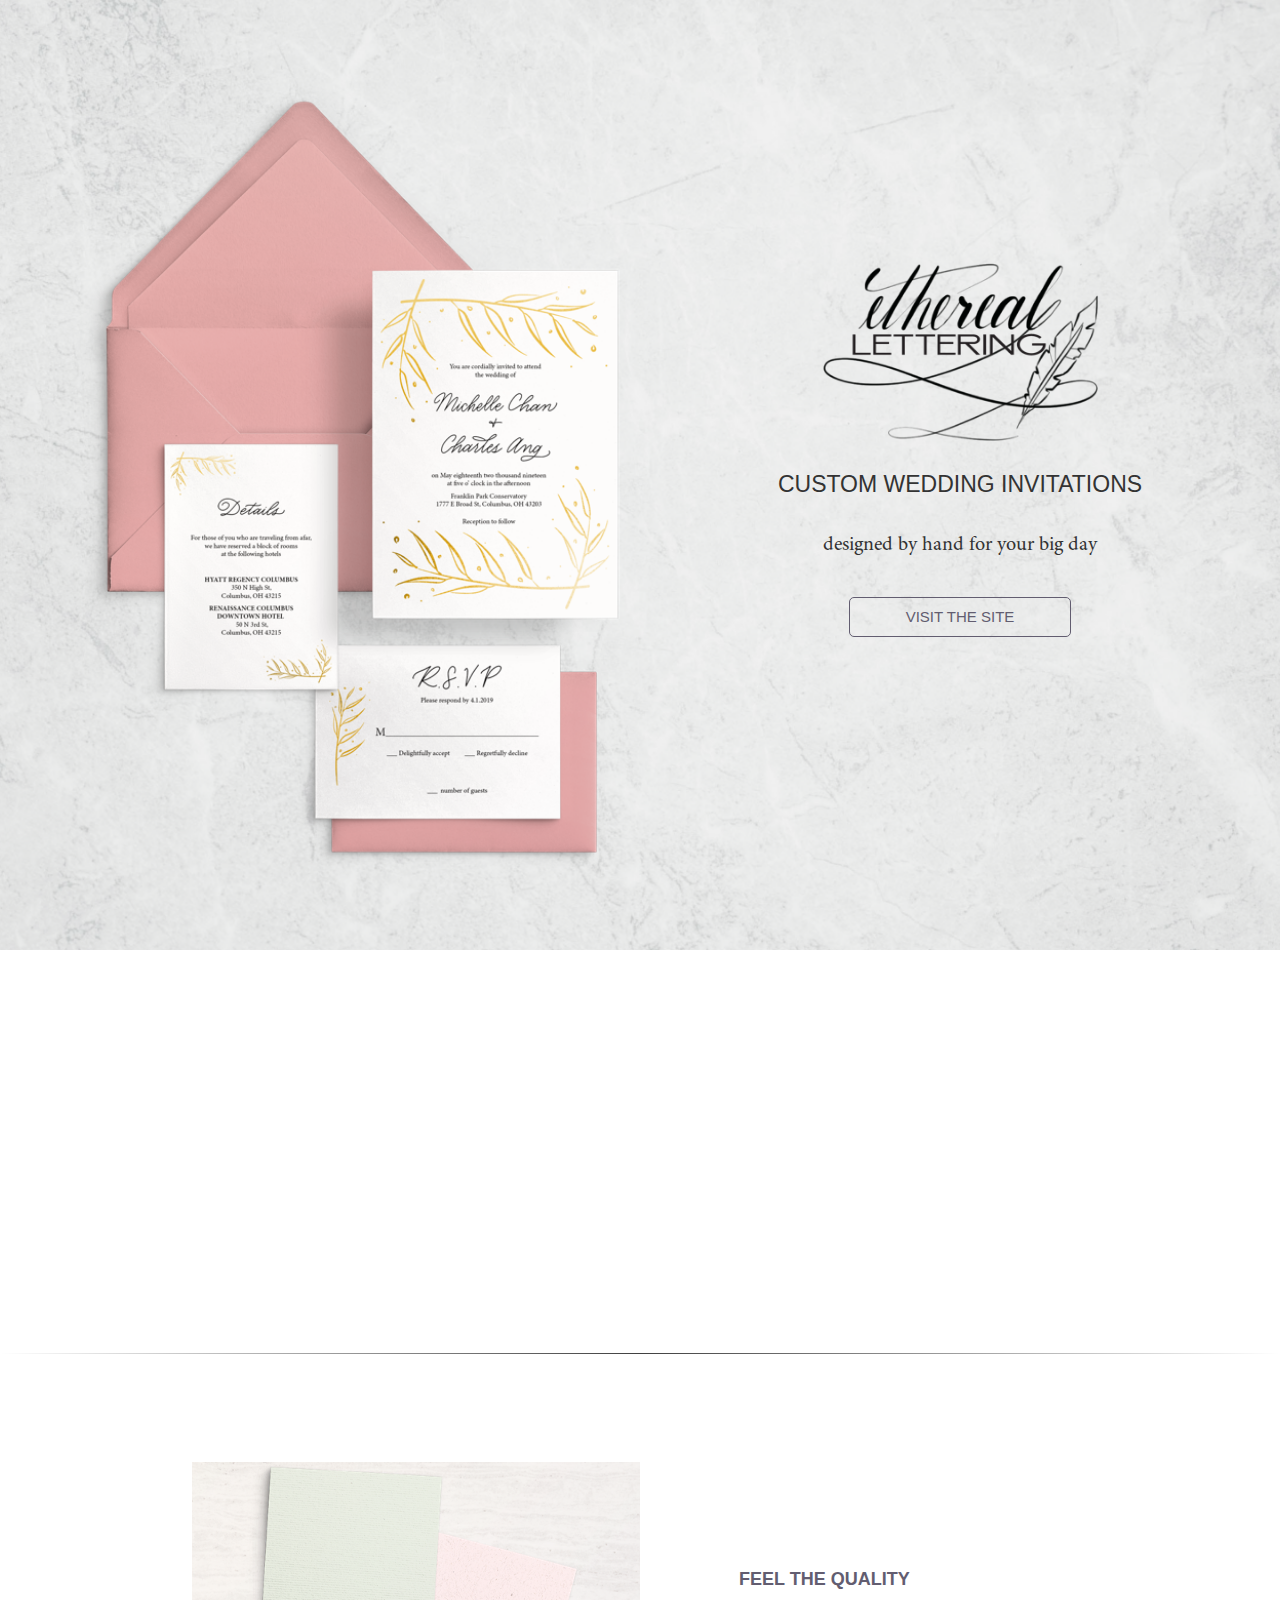
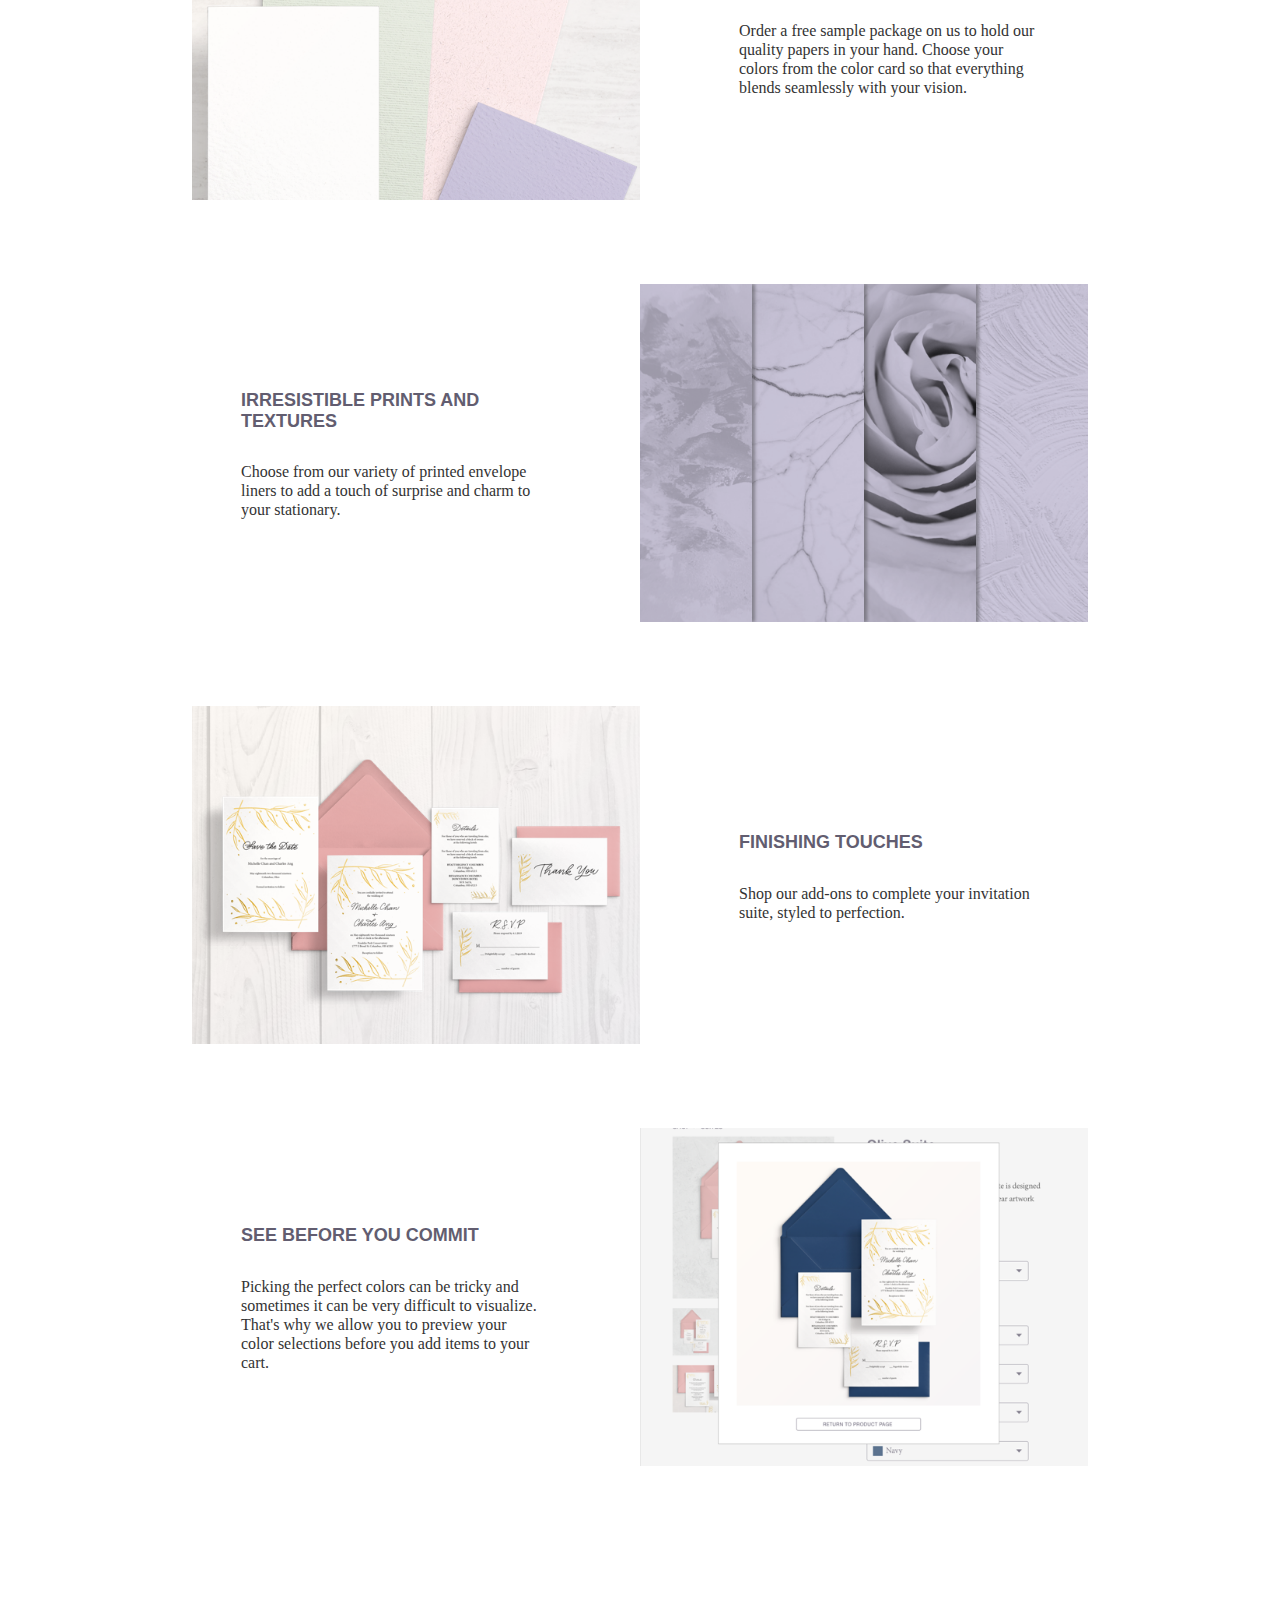
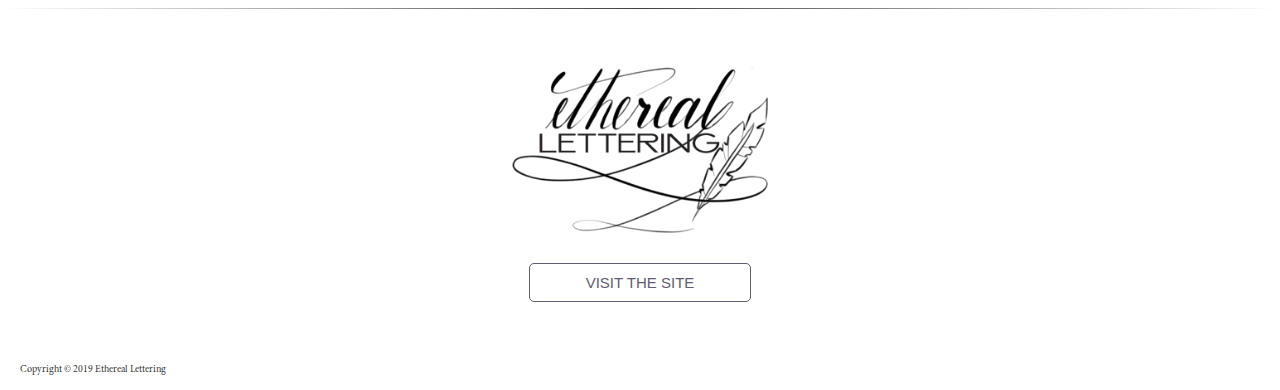
<file: index.html>
<!DOCTYPE html>
<html>
  <head>
    <meta http-equiv="X-UA-Compatible" content="IE=Edge">
    <meta name="viewport" content="width=device-width, initial-scale=1">
    <meta charset="UTF-8">
    <title>Ethereal Lettering</title>
    <link rel="stylesheet" type="text/css" href="styles/normalize.css">
    <link rel="stylesheet" type="text/css" href="styles/main.css">
  </head>

  <body>
    <header class="container banner">
      <div class="hero"> <!--hero content-->
          <a href="" class="site-logo"><img src="assets/etherealletteringlogo.png" alt="Ethereal Lettering" /></a>
          <h1>CUSTOM WEDDING INVITATIONS</h1>
          <h3>designed by hand for your big day</h3>
          <a href="" class="visit-button">VISIT THE SITE</a>
      </div>
    </header>

    <main>
      <section class="container introduction">
          <h2>
            We at Ethereal Lettering know that wedding planning can be stressful and overwhelming.  That’s why we’re here to help! Pick from our hand designed wedding invitations and see your vision come to life as you choose every detail. Ethereal Lettering is your one stop shop for all your event stationary from the invitations to the menus and thank you cards so your paper goods are guaranteed to match!<br><br>  Congratulations on this next big step, and we hope you will allow us to support you and bless you on this new journey.
          </h2>
      </section>

      <hr>

      <section class="container features-wrapper"> <!--features-->
        <div class="features">
          <div class="features-image">
            <img src="assets/quality.png"/>
          </div>
          <div class="features-side">
            <h2>FEEL THE QUALITY</h2>
            <p>Order a free sample package on us to hold our quality papers in your hand. Choose your colors from the color card so that everything blends seamlessly with your vision.</p>
          </div>
        </div>
        <div class="features">
          <div class="features-image">
            <img src="assets/prints_and_textures.png"/>
          </div>
          <div class="features-side">
          <h2>IRRESISTIBLE PRINTS AND TEXTURES</h2>
          <p>Choose from our variety of printed envelope liners to add a touch of surprise and charm to your stationary.</p>
          </div>
        </div>
        <div class="features">
          <div class="features-image">
            <img src="assets/finishing_touches.png"/>
          </div>
          <div class="features-side">
            <h2>FINISHING TOUCHES</h2>
            <p>Shop our add-ons to complete your invitation suite, styled to perfection.</p>
          </div>
        </div>
        <div class="features">
          <div class="features-image">
            <img src="assets/preview.png"/>
          </div>
          <div class="features-side">
            <h2>SEE BEFORE YOU COMMIT</h2>
            <p>Picking the perfect colors can be tricky and sometimes it can be very difficult to visualize. That's why we allow you to preview your color selections before you add items to your cart.</p>
          </div>
        </div>
      </section>
    </main>

    <footer>
      <hr>
      <section class="container visit-copyright">
        <div class="visit">
          <img src="assets/etherealletteringlogo.png"/>
          <a href="" class="visit-button">VISIT THE SITE</a>
        </div>
        <div class="copyright">
          <h4>Copyright &copy; 2019 Ethereal Lettering
          </h4>
        </div>
      </section>
    </footer>

  </body>
  <script src="https://code.jquery.com/jquery-2.1.3.min.js"></script>
  <script src="scripts/landing.js"></script>
</html>
</file>
<file: styles/main.css>
html, body {
  overflow-x: hidden;
}

body {
  font-family: "Helvetica Neue", Helvetica, Arial, sans-serif;
}

@font-face {
  font-family: 'MinionPro';
  src: url('../assets/MinionPro-Regular.otf') format('woff2');
}

h3, h4, p {
  font-family: 'MinionPro', Helvetica, Arial, sans-serif;
}

h1 {
  font-size: 19px;
  font-weight: normal;
  line-height: .75;
  color: #333333;
}

h2 {
  font-size:16px;
  font-weight: bold;
  color: #625D70;
}

h3 {
  font-size: 18px;
  font-weight: normal;
  line-height: .5;
  color: #333333;
}

h4 {
  font-size: 10px;
  font-weight: normal;
  color: #333333;
}

p {
  font-family: 'Minion Pro';
  font-size:14px;
  line-height: 19px;
  font-weight: 100;
  color: #333333;
}

.container {
  display: grid;
}

.banner {
  background-image: url("../assets/landing_mobile3.png");
  background-repeat: no-repeat;
  background-size: cover;
  background-position: center top;
}

.container.banner {
  width: 100vw;
  height: auto;
  padding-bottom: 50px;
}

.site-logo img{
  width: 50vw;
  height: auto;
  padding-bottom: 10px;
  max-width: 200px;
}

body .hero {
  display: grid;
  grid-template-columns: auto;
  text-align: center;
  align-self: auto;
  margin: 275px auto auto auto;
}

.hero h1 {
  text-align: center;
}

.hero h3 {
  text-align: center;
  padding-bottom: 10px;
}

.visit-button {
  margin: auto;
  text-decoration: none;
  text-align: center;
  color: #625D70;
  width: 150px;
  background: none;
  border: 1px solid #625D70;
  font-size: 12px;
  padding: 8px;
  border-radius: 5px;
}

.visit-button:hover {
  color: #FFFFFF;
  background: #625D70;
  border: 1px solid #625D70;
}

.container.introduction {
  display: grid;
  margin: auto;
  padding-top: 100px;
  padding-bottom: 100px;
}

.introduction {
  width: 60vw;
  opacity: 0;
  -webkit-transform: scaleX(0.9) translateY(2rem);
  -moz-transform: scaleX(0.9) translateY(2rem);
  transform: scaleX(0.9) translateY(2rem);
  -webkit-transition: all 0.5s ease-in-out;
  -moz-transition: all 0.5s ease-in-out;
  transition: all 0.5s ease-in-out;
  -webkit-transition-delay: 0.2s;
  -moz-transition-delay: 0.2s;
  transition-delay: 0.2s;
}

hr {
  border: 0;
  height: 1px;
  background-image: linear-gradient(to right, rgba(0, 0, 0, 0), rgba(0, 0, 0, 0.75), rgba(0, 0, 0, 0));
}

.container.features-wrapper {
  display: grid;
  margin: auto;
  padding-top: 100px;
  padding-bottom: 50px;
}

.features-image img {
  width: 60vw;
  height: auto;
  padding-bottom: 20px;
}

.features {
  display: grid;
  margin: auto;
  grid-template-columns: auto;
  padding-bottom: 30px;
  column-gap: 200px;
  text-align: center;
}

.features-side {
  display: grid;
  margin: auto;
}

.container.visit-copyright {
  display: grid;
  margin: auto;
}

.visit {
  display: grid;
  margin: auto;
  grid-template-columns: auto;
}

.visit img {
  width: 20vw;
  height: auto;
  margin: auto;
  padding-top: 50px;
  padding-bottom: 30px;
}

.copyright {
  padding-top: 50px;
  padding-left: 20px;
}

@media (min-width: 450px) {

  h1 {
    line-height: normal;
  }

  h3 {
    line-height: normal;
  }

  .site-logo img{
    width: 30vw;
    height: auto;
    max-width: 275px;
  }

  .hero h3 {
    padding-bottom: 20px;
  }

  .container.banner {
    width: auto;
    height: 100vh;
  }

  .visit-button {
    margin: auto;
    text-decoration: none;
    text-align: center;
    color: #625D70;
    width: 200px;
    background: none;
    border: 1px solid #625D70;
    font-size: 15px;
    padding: 10px;
    border-radius: 5px;
  }

  .features-side {
    display: grid;
    width: 50vw;
    height: auto;
    max-width: 300px;
  }

  .banner {
    background-image: url("../assets/banner_image.png");
    background-repeat: no-repeat;
    background-size: cover;
    background-position: center bottom;
  }

  body .hero {
    display: grid;
    text-align: center;
    align-self: auto;
    width: 40vw;
    margin: auto 0 auto auto;
    padding-right: 5vw;
  }
}

@media (min-width:600px) {

  h1 {
    font-size: 23px;
  }

  h2 {
    font-size:18px;
  }

  h3 {
    font-size: 20px;
  }

  h4 {
    font-size: 10px;
  }

  p {
    font-size:16px;
    line-height: 19px;
  }

  .features-image img {
    width: 35vw;
    height: auto;
    padding-bottom: 0;
  }

  .features {
    grid-template-columns: 1fr 1fr;
    align-items: center;
    padding-right: 15vw;
    padding-left: 15vw;
    grid-gap: 50px;
    text-align: left;
  }
  .features:nth-of-type(even) {
    grid-template-columns: 1fr 1fr;
    align-items: center;
    margin: 50px 0 50px 0;
  }
  .features:nth-of-type(even) .features-image {
    grid-column: 2;
    grid-row: 1;
  }
  .features:nth-of-type(even) .features-side {
    grid-column: 1;
    grid-row: 1;
  }

}
</file>
